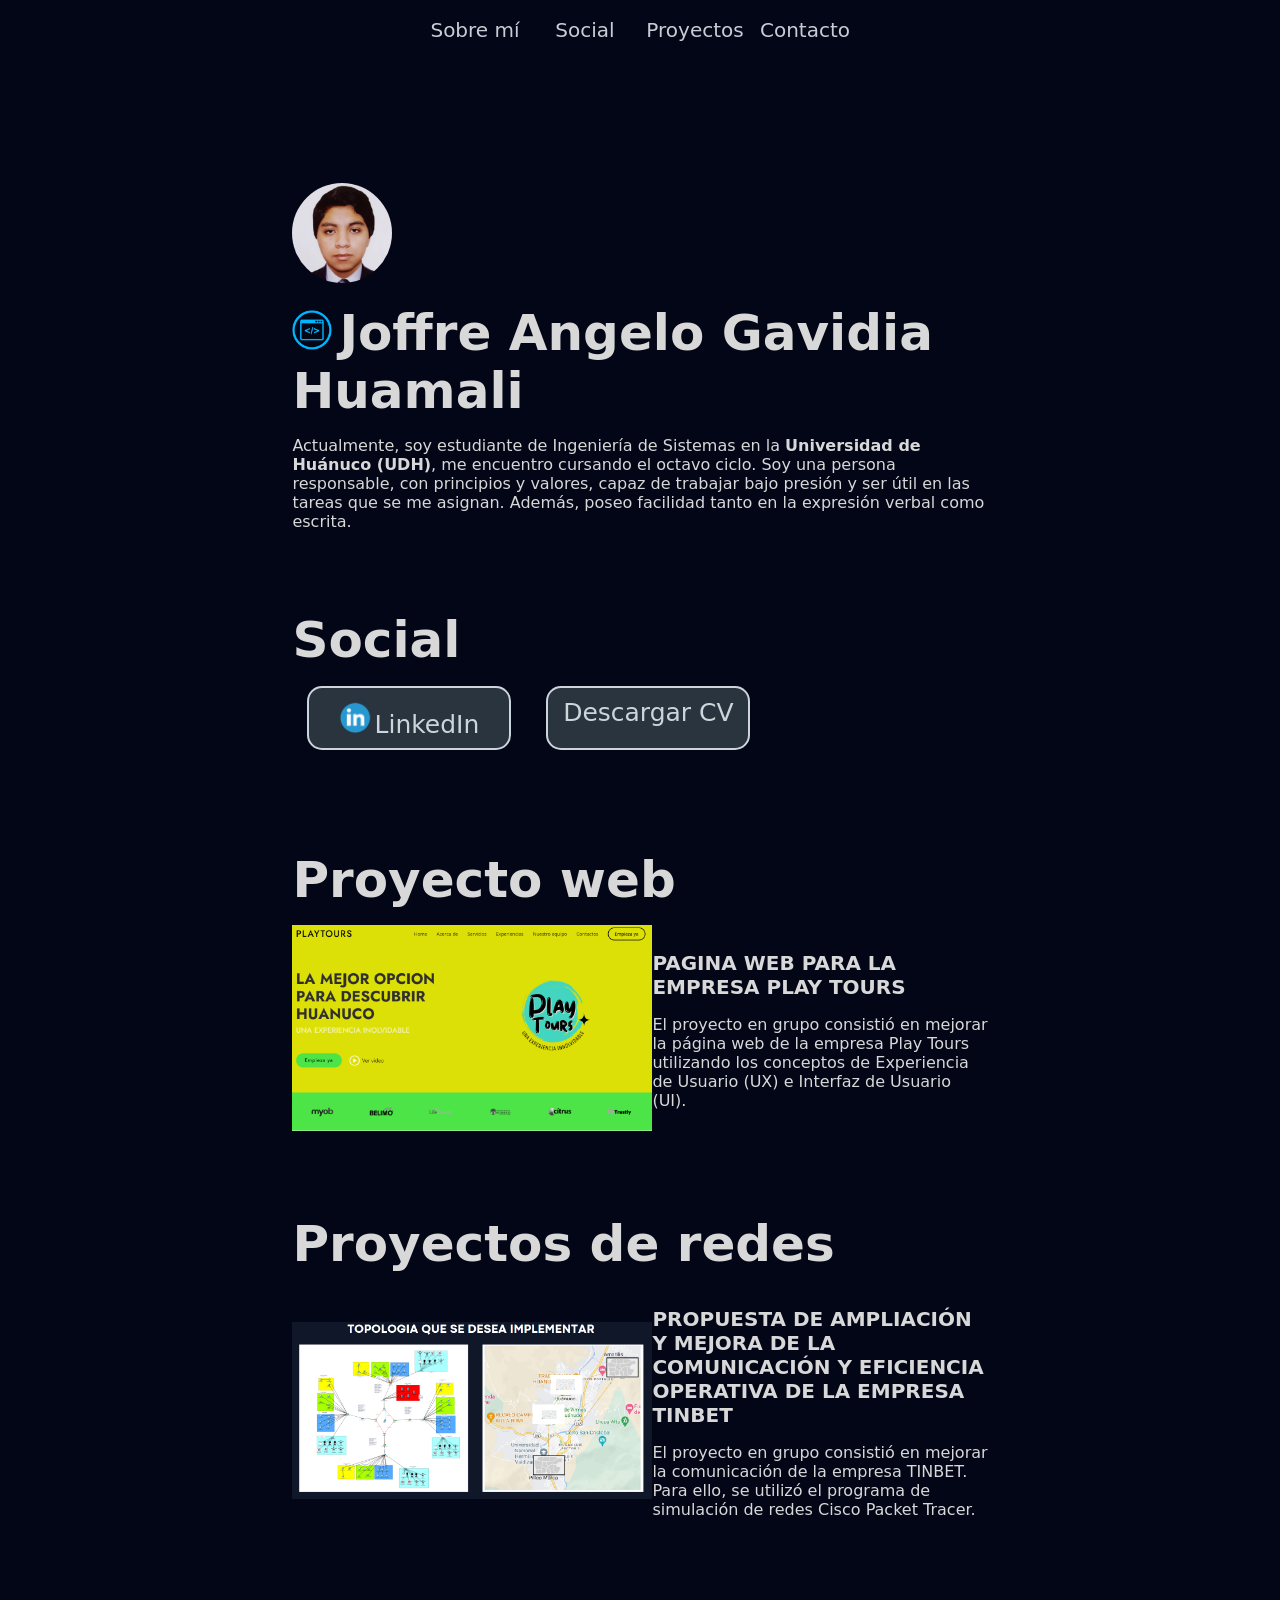
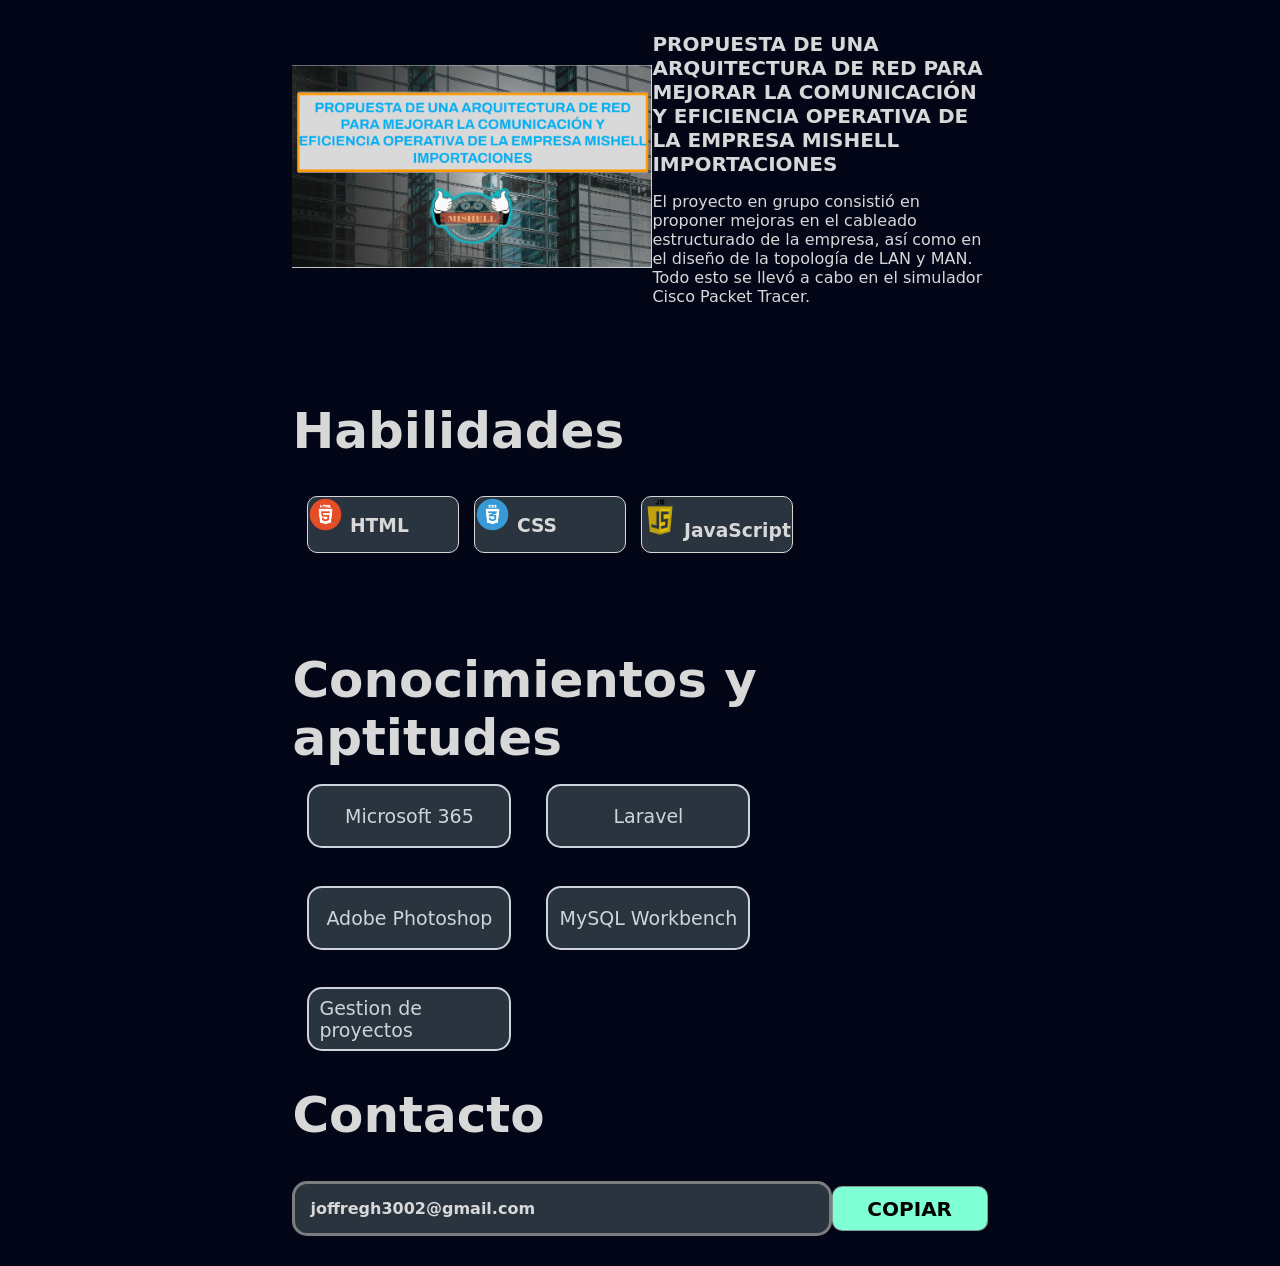
<file: index.html>
<!DOCTYPE html>
<html lang="en">
<head>
    <meta charset="UTF-8">
    <meta name="viewport" content="width=device-width, initial-scale=1.0">
    <title>Joffre - Portafolio</title>
    <link rel="stylesheet" href="CSS/style.css">
</head>
<body>
    <header>
        <nav class="nav">
            <a class="opciones-nav" href="#sobre-mi">Sobre mí</a>
            <a class="opciones-nav" href="#social">Social</a>
            <a class="opciones-nav" href="#proyectos">Proyectos</a>
            <a class="opciones-nav" href="#cont">Contacto</a>
        </nav>
    </header>

    <main class="main">
        <section id="sobre-mi">
            <img class="foto-perf" src="imagenes/perfil.jpg" alt="imagen de perfil">
            <article>
                <h2>
                    <img class="logo1" src="imagenes/pngwing.com.png" alt="">
                    <span>Joffre Angelo Gavidia Huamali</span>
                </h2>
                <p>Actualmente, soy estudiante de Ingeniería de Sistemas en la 
                    <strong>Universidad de Huánuco (UDH)</strong>, me encuentro cursando el octavo ciclo. 
                    Soy una persona responsable, con principios y valores, capaz de trabajar bajo presión y 
                    ser útil en las tareas que se me asignan. Además, poseo facilidad tanto en la expresión verbal como escrita.</p>
            </article>
        </section>
        <section id="social">
            <h2>
                <span>Social</span>
            </h2>
            <nav class="opc-cont">
                <a class="opciones-soci" href="https://www.linkedin.com/in/joffre-angelo-gavidia-huamali-b317472b1/" target="_blank"> <img class="logo3" src="imagenes/link.png" alt="logo de LinkedIn">LinkedIn</a>
                <a class="opciones-soci" href="doc/CV.pdf" target="_blank">Descargar CV</a>
            </nav>
        </section>

        <section id="proyectos">
            <h2>
                <span>Proyecto web</span>
            </h2>
            <section class="sec-pro">
                <article>
                    <img class="foto-pro" src="imagenes/proyecto2.PNG" alt="imagen del proyecto1">
                </article>
                <div>
                    <article class="nombre">
                        <h2>
                            PAGINA WEB PARA LA EMPRESA PLAY TOURS
                        </h2>
                        <p>El proyecto en grupo consistió en mejorar la página web 
                            de la empresa Play Tours utilizando los conceptos de Experiencia de Usuario (UX) e Interfaz de Usuario (UI).</p>
                    </article>
                </div>
            </section>
            <h2>
                <span>Proyectos de redes</span>
            </h2>
               <section class="sec-pro">
                    <article>
                        <img class="foto-pro" src="imagenes/proyecto1.PNG" alt="imagen del proyecto2">
                    </article>
                    <div>
                        <article class="nombre">
                            <h2>
                                PROPUESTA DE AMPLIACIÓN Y MEJORA DE LA COMUNICACIÓN Y EFICIENCIA OPERATIVA DE LA EMPRESA TINBET
                            </h2>
                            <p>El proyecto en grupo consistió en mejorar la comunicación de la empresa TINBET. Para 
                                 ello, se utilizó el programa de simulación de redes Cisco Packet Tracer.</p>
                        </article>
                    </div>
                </section>
                
                <section class="sec-pro">
                    <article>
                        <img class="foto-pro" src="imagenes/proyecto3.PNG" alt="imagen del proyecto3">
                    </article>
                    <div>
                        <article class="nombre">
                            <h2>
                                PROPUESTA DE UNA ARQUITECTURA DE RED PARA MEJORAR 
                                LA COMUNICACIÓN Y EFICIENCIA OPERATIVA DE LA EMPRESA MISHELL IMPORTACIONES
                            </h2>
                            <p>El proyecto en grupo consistió en proponer mejoras en el cableado estructurado de la 
                                empresa, así como en el diseño de la topología de LAN y MAN. Todo esto se llevó a 
                                cabo en el simulador Cisco Packet Tracer.
                            </p>
                        </article>
                    </div>
                </section>
        </section>
        <section >
            <h2>
                <span>Habilidades</span>
            </h2>
            <section class="habilidades">
                    <h3 class="hijo-hab">
                        <img class="icono-hijo" src="imagenes/html.png" alt="logo de HTML">
                        HTML
                    </h3>
                    <h3 class="hijo-hab">
                        <img class="icono-hijo" src="imagenes/css.png" alt="logo de CSS">
                        CSS
                    </h3>
                    <h3 class="hijo-hab">
                        <img class="icono-hijo" src="imagenes/JS.png" alt="logo de JavaScript">
                        JavaScript
                    </h3>
            </section>
            <section>
                <h2>
                    <span>Conocimientos y aptitudes</span>
                </h2>
                <nav class="opc-cont2">
                    <a class="opciones-soci2" >Microsoft 365</a>
                    <a class="opciones-soci2" >Laravel</a>
                    <a class="opciones-soci2" >Adobe Photoshop</a>
                    <a class="opciones-soci2" >MySQL Workbench</a>
                    <a class="opciones-soci2" >Gestion de proyectos</a>
                </nav>
            </section>
        </section>
    
    <footer id="cont">
        <div class="contacto">
            <h2 >
                <span>Contacto</span>
            </h2>
            <div class="cont">
                <h4 class="contahij" id="correo">
                    joffregh3002@gmail.com
                </h4>
                <button class="bot" onclick="copiarAlPortapapeles()"><strong>COPIAR</strong></button>
                <div class="tooltip" id="mensaje-copiado">Correo copiado al portapapeles</div>
            </div>
        </div>
    </footer>
</main>


<script>
    function copiarAlPortapapeles() {
        var correoElement = document.getElementById("correo");
        var mensajeCopiado = document.getElementById("mensaje-copiado");
        
        var rangoSeleccion = document.createRange();
        rangoSeleccion.selectNode(correoElement);
        window.getSelection().removeAllRanges();
        window.getSelection().addRange(rangoSeleccion);
        document.execCommand("copy");
        window.getSelection().removeAllRanges();

        // Muestra el mensaje de correo copiado
        mensajeCopiado.style.opacity = 1;
        setTimeout(function() {
            mensajeCopiado.style.opacity = 0;
        }, 1000); // Oculta el mensaje después de 1 segundos (ajusta según tus preferencias)
    }
</script>

</body>
</html>
</file>
<file: CSS/style.css>
body {
    font-family: Lato, system-ui, sans-serif;
    background-color: rgb(2, 6, 23);
    color: rgb(216, 216, 216);
    
}
h2{
    font-size: 20px;
}
.opciones-nav{
    color: rgba(235, 242, 248, 0.849);
    width: 110px;
    height: 40px;
    text-decoration: none;
    font-size: 20px;
    box-sizing: content-box;
}

.foto-perf{
    height: 100px;
    height: 100px;
    border-radius: 50px;
        
}
.logo1{
    width: 40px;
}

.nav{
    text-align: center;
    display: flex;
    flex-wrap: row wrap;
    justify-content: center;
    font-size: 20px;
    padding: 10px;
    margin-bottom: 115px;
    
}

.menu-oculto{
    display: none;
}

.main{
    justify-content: center;
    flex-wrap: wrap;
    margin: auto;
    width: 55%; 
}

span{
    font-size: 50px;
}

#sobre-mi{
    margin-bottom: 80px;
}

.opc-cont{
    width: 100%;
    height: 85px;
    display: flex;
    flex-wrap: wrap;
    gap: 20px;
}

.opciones-soci{
    width: 180px;
    height: 40px;
    text-align: center;
    text-decoration: none;
    font-size: 25px;
    color: rgba(235, 242, 248, 0.849);
    border: 2px solid;
    border-radius: 15px;
    padding: 10px;
    margin-left: 15px;
    background-color: rgb(41, 52, 63);
}
.opc-cont2{
    width: 100%;
    height: 285px;
    display: flex;
    flex-wrap: wrap;
    gap: 20px;
}

.opciones-soci2{
    width: 180px;
    height: 40px;
    text-decoration: none;
    font-size: 19px;
    color: rgba(235, 242, 248, 0.849);
    border: 2px solid;
    border-radius: 15px;
    padding: 10px;
    margin-left: 15px;
    background-color: rgb(41, 52, 63);
    display: flex;
    justify-content: center;
    align-items: center;
}
.logo3{
    width: 35px;
}

#social{
    margin-bottom: 80px;
}

.sec-pro{
    display: flex;
    margin-bottom: 80px; /* Agregado margen para separar las secciones */
    flex-wrap: nowrap;
    align-items: center;
    margin-bottom: 80px;
}

.foto-pro{
    width: 360px;
}

.habilidades{
    width: 100%;
    display: flex;
    margin-bottom: 80px;
    flex-flow: row wrap;
}

.hijo-hab{
    
    flex-basis: 150px;
    height: 55px;
    background-color: rgb(41, 52, 63);
    border-radius: 10px;
    justify-content: space-around;
    border: 1px solid;
    margin-left: 15px;
    
}
.icono-hijo{
    width: 35px;
}

.cont{
    display: flex;
    justify-content: space-around;
    align-items: center;
    position: relative;
    flex-wrap: wrap;
    
}

.contahij{
    width: 70%;
    border: 3px solid rgba(136, 136, 136, 0.877);
    padding: 15px;
    border-radius: 15px;
    background-color: rgb(41, 52, 63);
    flex-grow: 1;
    
}

.bot{
    width: 20%;
    height: 45px;
    position: relative;
    background-color: aquamarine;
    border-radius: 10px;
    border: 1px solid rgba(136, 136, 136, 0.877);
    font-family: Lato, system-ui, sans-serif;
    font-size: 20px;
    flex-grow: 1;
}

.tooltip {
    position: absolute;
    top: -30px; /* Ajusta la posición vertical según diseño */
    background-color: rgba(136, 136, 136, 0.877);
    font-family: Lato, system-ui, sans-serif;
    color: white;
    padding: 8px;
    border-radius: 10px;
    opacity: 0;
    transition: opacity 0.5s ease-in-out;
}

@media (max-width: 886px) {
    .nav {
        display: none; /* Ocultamos la barra de navegación en pantallas pequeñas */
    }

    .menu-oculto {
        display: block; /* Mostramos el menú de desplegable en pantallas pequeñas */
    }
    .main{
        width: 100%; /* Cambiado a ancho completo para pantallas más pequeñas */
    }

    span {
        font-size: 35px; /* Tamaño de fuente aún más reducido para pantallas muy pequeñas */
    }

    .sec-pro{
        flex-wrap: wrap;
        justify-content:center; /*eje x*/
    }

    .foto-pro{
        width: 100%;
    }

    .opc-cont{
        flex-direction: row; /* Cambiado a disposición de columna en pantallas pequeñas */
        height: auto; /* Ajustado la altura para adaptarse al contenido en pantallas pequeñas */
    }

    .logo1{
        width: 25px;
    }
}
</file>
